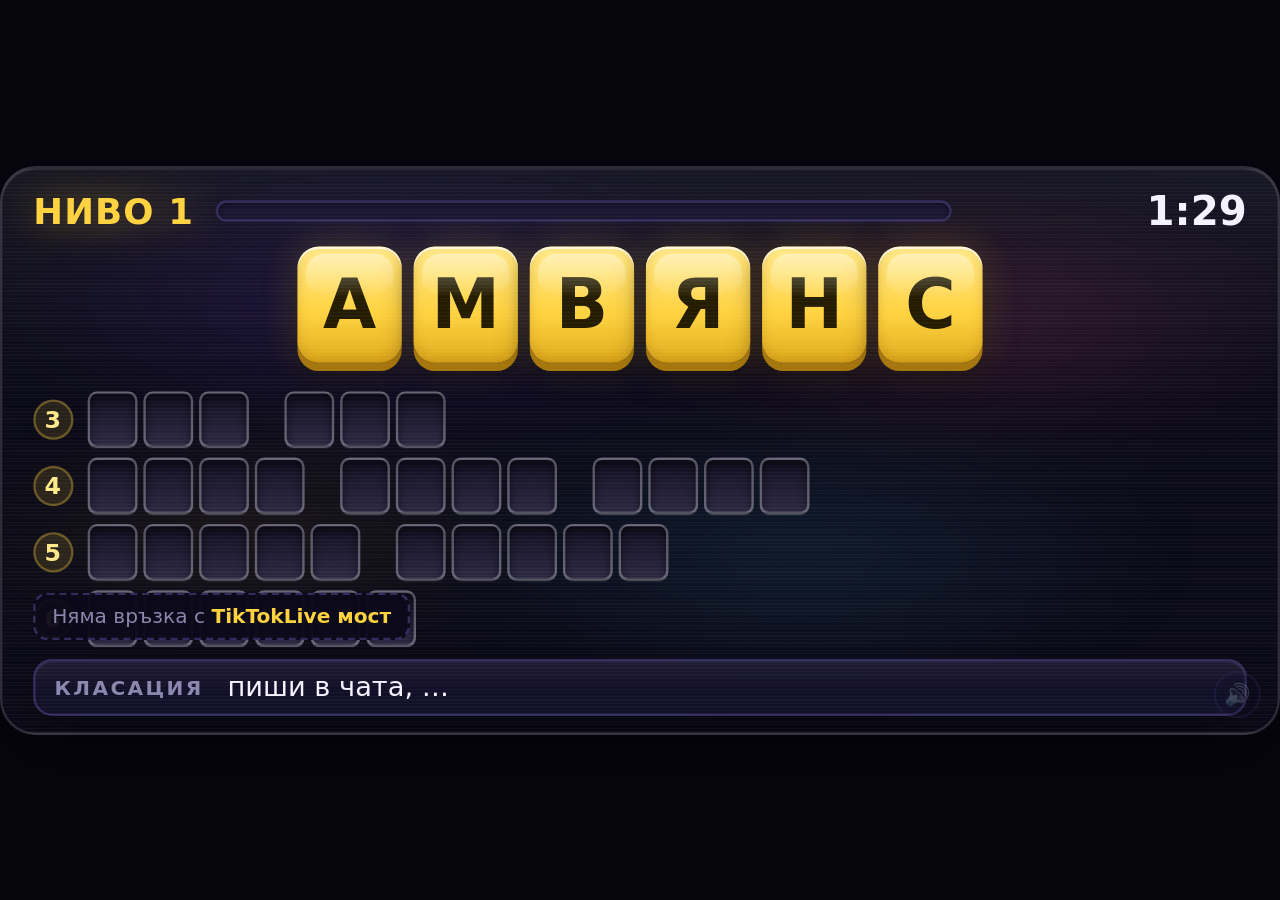
<file: game/index.html>
<!DOCTYPE html>
<html lang="bg">
<head>
<meta charset="utf-8">
<title>Думички</title>
<!-- Празна иконка: иначе браузърът иска favicon.ico и оставя 404 в
     конзолата, а точно там се гледа при проверка на чата. -->
<link rel="icon" href="data:,">
<link rel="stylesheet" href="css/overlay.css">
<link rel="stylesheet" href="css/band.css">
</head>
<body>

<div id="stage">

  <div id="header">
    <div id="level-row">
      <div id="level-name">НИВО 1</div>
      <div id="timer">1:30</div>
    </div>
    <div id="progress-track"><div id="progress-fill"></div></div>
    <div id="progress-label"></div>

    <!-- Вътре в челото, защото в лентата стои на един ред с таймера.
         При цял екран е абсолютно позициониран и мястото му не се мени. -->
    <div id="streak">
      <div id="streak-count">0</div>
      <div id="streak-label">ПОРЕДИЦА</div>
    </div>
  </div>

  <div id="stack"></div>

  <div id="slots"></div>

  <div id="ticker"></div>

  <div id="board">
    <div id="board-title">КЛАСАЦИЯ</div>
    <div id="board-content"></div>
  </div>

  <!-- Паузата между нивата -->
  <section id="intermission">
    <div id="confetti"></div>

    <div id="im-headline">КРАЙ НА</div>
    <div id="im-level">НИВО 1</div>

    <!-- Обвивката е нужна само на лентата: там двете класации стоят една
         до друга. При цял екран тя е прозрачна за оформлението. -->
    <div class="im-panels">
      <div class="im-panel">
        <h2 id="im-level-title">ТОП 5 ЗА НИВОТО</h2>
        <div id="im-level-rows"></div>
      </div>

      <div class="im-panel second">
        <h2>ОБЩО ОТ НАЧАЛОТО</h2>
        <div id="im-total-rows"></div>
      </div>
    </div>

    <div id="im-countdown">следващо ниво след <b id="im-seconds">10</b></div>
  </section>

  <div id="flyers"></div>

  <div id="safe-area">
    <div class="zone bottom">интерфейсът на TikTok</div>
    <div class="zone rail">лента</div>
  </div>

  <div id="fatal"></div>

  <!-- Казва какво става с чата: мним ли е, или няма връзка. Стои в зоната,
       която TikTok закрива - виждаш го, докато нагласяш, зрителите не.
       Изчезва, щом връзката се вдигне. -->
  <div id="status-note"></div>

  <!-- Звук вкл./изкл. Стои под 1440 px, в зоната, която TikTok закрива -
       ти го виждаш и натискаш, зрителите не го виждат. Работи и с M. -->
  <button id="mute-btn" type="button" title="Звук — клавиш M">🔊</button>

</div>

<!-- Данни и ядро -->
<script src="config.js"></script>
<script src="data/dictionary.js"></script>
<script src="js/core/escape.js"></script>
<script src="js/core/normalize.js"></script>
<script src="js/core/shlyokavitsa.js"></script>
<script src="js/core/dictionary.js"></script>
<script src="js/core/stack.js"></script>
<script src="js/core/round.js"></script>

<!-- Чат -->
<script src="js/chat/chat.js"></script>
<script src="js/chat/adapter-tikfinity.js"></script>
<script src="js/chat/adapter-tiktoklive.js"></script>
<script src="js/chat/adapter-mock.js"></script>

<!-- Игра и интерфейс -->
<script src="js/config-check.js"></script>
<script src="js/game/leaderboard.js"></script>
<script src="js/game/game.js"></script>
<script src="js/ui/audio.js"></script>
<script src="js/ui/overlay.js"></script>
<script src="js/ui/intermission.js"></script>

<script>
(function () {
  "use strict";

  var cfg = window.DUMICHKI_CONFIG;

  // Адресът може да пренастрои източника, без да се пипа config.js -
  // удобно е за проба: index.html?source=mock
  var params = new URLSearchParams(location.search);
  ["source", "host"].forEach(function (key) {
    if (params.get(key)) { cfg.chat[key] = params.get(key); }
  });
  if (params.get("port")) { cfg.chat.port = Number(params.get("port")); }

  // Подредбата и размерът също могат да се пробват от адреса, без да се
  // пипа config.js:  index.html?layout=tall   или   ?h=560
  if (params.get("layout")) {
    cfg.layout.mode = params.get("layout");
    if (cfg.layout.mode === "tall") {
      cfg.layout.width = 1080;
      cfg.layout.height = 1920;
    }
  }
  if (params.get("w")) { cfg.layout.width = Number(params.get("w")); }
  if (params.get("h")) { cfg.layout.height = Number(params.get("h")); }
  if (params.get("debug")) { cfg.chat.debug = true; }
  if (params.get("safe")) { cfg.showSafeArea = true; }
  if (params.get("mute")) { cfg.audio.enabled = false; }

  // Конфигурацията се проверява преди всичко останало: по-добре обяснение
  // на екрана, отколкото празен overlay насред стрийм.
  var verdict = Dumichki.checkConfig(cfg, DUMICHKI_DATA, Dumichki.Chat.sources());
  if (Dumichki.reportConfig(verdict)) { return; }

  var dict = new Dumichki.Dictionary(DUMICHKI_DATA);
  var game = new Dumichki.Game(dict, cfg);

  var sounds = new Dumichki.Sounds(cfg).load([
    "word", "hint", "shuffle", "level-up", "round-end", "round-clear", "countdown"
  ]);

  var overlay = new Dumichki.Overlay(game, cfg, sounds).bind();
  var compact = overlay.mode === "band";
  new Dumichki.Intermission(game, cfg, sounds).bind();

  var chat = Dumichki.Chat.create({
    source: cfg.chat.source,
    host: cfg.chat.host,
    port: cfg.chat.port,
    debug: cfg.chat.debug,
    // Мнимият чат пита играта какво още се търси.
    mockWords: function () { return game.remaining(); }
  });

  chat.on("message", function (event) {
    game.handleChat(event);
  });

  // Бележката долу казва защо нищо не се случва - иначе играта изглежда
  // жива, но мъртва, и се чудиш дали е счупена.
  var note = document.getElementById("status-note");
  function showNote(html) {
    note.innerHTML = html;
    note.classList.add("on");
  }

  var isMock = cfg.chat.source === "mock";
  if (isMock) {
    showNote(compact
      ? 'ПРОБА — зрителите са измислени'
      : 'МНИМ ЧАТ — зрителите са измислени.<br>' +
        'За истински чат пусни <b>2-ПУСНИ-МОСТА.bat</b>, после <b>3-ПУСНИ-ИГРАТА.bat</b>');
    console.log("[игра] мним чат — зрителите са измислени.");
  }

  chat.on("status", function (event) {
    console.log("[чат] " + event.state + " — " + event.source +
      (event.detail ? " (" + event.detail + ")" : ""));
    if (isMock) { return; }

    if (event.state === "connected") {
      note.classList.remove("on");
    } else if (event.state !== "connecting") {
      var name = chat.adapter.label || cfg.chat.source;
      showNote(compact
        ? "Няма връзка с <b>" + name + "</b>"
        : "Няма връзка с <b>" + name + "</b>.<br>" +
          (cfg.chat.source === "tikfinity"
            ? "Отворена ли е програмата TikFinity и свързана ли е с акаунта ти?"
            : "Върви ли мостът bridge/tiktok_bridge.py?"));
    }
  });

  /*
   * Звукът: бутонче долу вдясно плюс клавиш M. Изборът се помни между
   * презарежданията - иначе всяко обновяване на browser source-а го
   * връща обратно.
   */
  var muteBtn = document.getElementById("mute-btn");
  var STORE_KEY = "dumichki.audio";

  function applyAudio(on, remember) {
    sounds.setEnabled(on);
    muteBtn.textContent = on ? "🔊" : "🔇";
    muteBtn.classList.toggle("off", !on);
    muteBtn.title = (on ? "Звукът е включен" : "Звукът е изключен") + " — клавиш M";
    if (remember) {
      try { localStorage.setItem(STORE_KEY, on ? "1" : "0"); } catch (err) { /* тихо */ }
    }
  }

  // ?mute=1 в адреса е изрична заповед и бие запомненото.
  var stored = null;
  if (!params.get("mute")) {
    try { stored = localStorage.getItem(STORE_KEY); } catch (err) { /* тихо */ }
  }
  applyAudio(stored === null ? cfg.audio.enabled : stored === "1", false);

  muteBtn.addEventListener("click", function () {
    applyAudio(!sounds.enabled, true);
  });

  document.addEventListener("keydown", function (event) {
    // Латинско m и кирилско м - и двете, за да не зависи от подредбата.
    if ("mMмМ".indexOf(event.key) !== -1) {
      applyAudio(!sounds.enabled, true);
    }
  });

  game.start();
  chat.connect();

  // За ръчна проверка от конзолата: chat.say("иван", "яко")
  window.game = game;
  window.chat = chat;
  window.dumichkiSounds = sounds;
})();
</script>
</body>
</html>
</file>
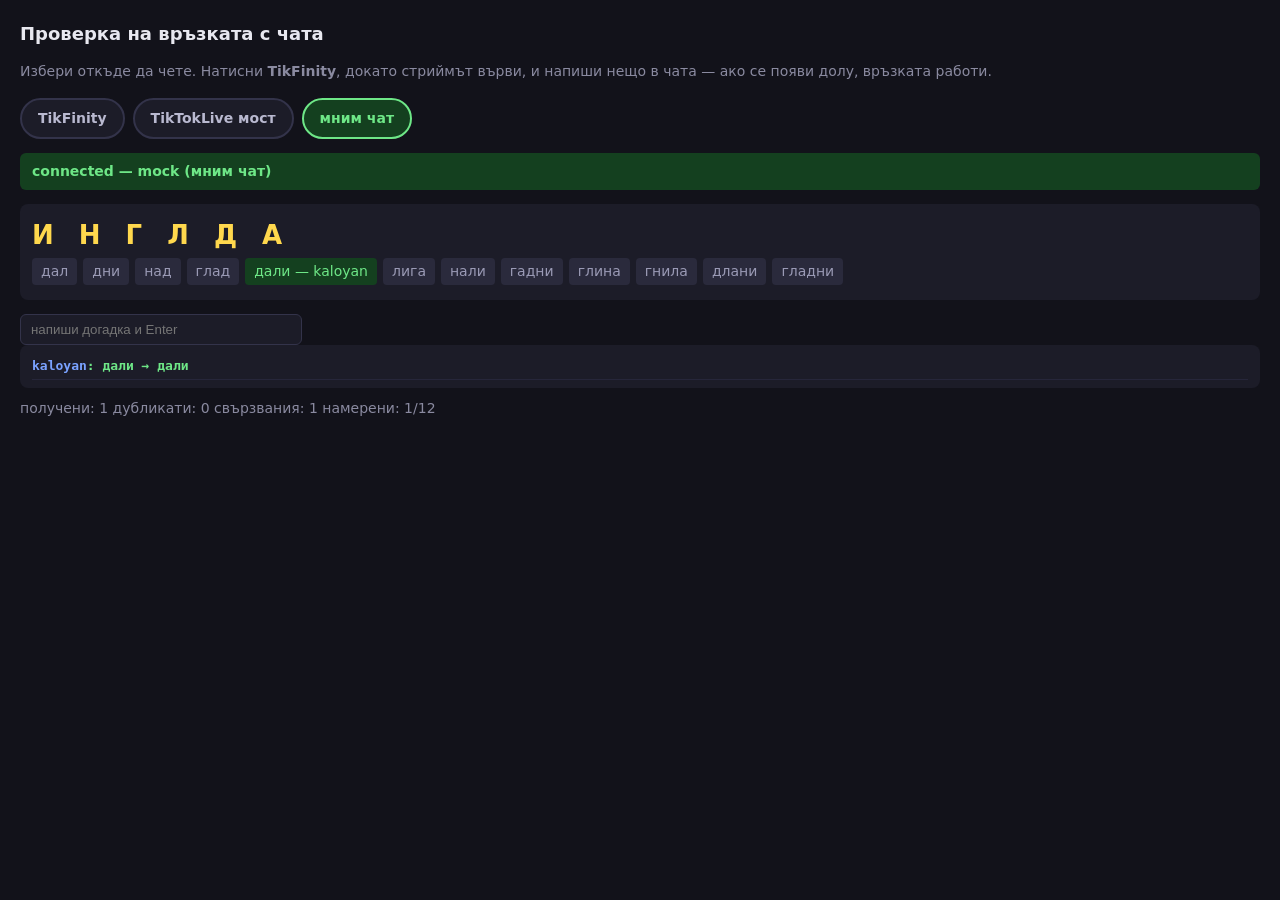
<file: game/chat-test.html>
<!DOCTYPE html>
<html lang="bg">
<head>
<meta charset="utf-8">
<title>Думички - проверка на връзката с чата</title>
<style>
  body {
    margin: 0; padding: 20px;
    background: #12121a; color: #e8e8f0;
    font: 14px/1.5 "Segoe UI", system-ui, sans-serif;
  }
  h1 { font-size: 18px; margin: 0 0 4px; }
  .hint { color: #8a8aa0; margin-bottom: 16px; }
  .hint code { color: #b9b9d0; }
  #status { padding: 8px 12px; border-radius: 6px; margin-bottom: 14px; font-weight: 600; }
  .connecting { background: #4a3f10; color: #ffd84d; }
  .connected  { background: #14401f; color: #6ee787; }
  .disconnected, .error, .reconnecting { background: #45161a; color: #ff8a8a; }
  #round { background: #1c1c28; border-radius: 8px; padding: 12px; margin-bottom: 14px; }
  .letters { font-size: 26px; letter-spacing: 8px; font-weight: 700; color: #ffd84d; }
  .target { display: inline-block; margin: 3px 6px 3px 0; padding: 3px 9px;
            background: #2a2a3c; border-radius: 4px; color: #9a9ab5; }
  .target.found { background: #14401f; color: #6ee787; }
  #log { background: #1c1c28; border-radius: 8px; padding: 8px 12px;
         max-height: 44vh; overflow-y: auto; font-family: ui-monospace, monospace; font-size: 13px; }
  .row { padding: 3px 0; border-bottom: 1px solid #26263a; }
  .row .who { color: #7aa2ff; }
  .row.hit { color: #6ee787; font-weight: 600; }
  .row.dup { color: #6a6a80; }
  #stats { color: #8a8aa0; margin-top: 10px; }
  input { background: #1c1c28; border: 1px solid #33334a; color: #e8e8f0;
          padding: 7px 10px; border-radius: 6px; width: 260px; }
  #picker { display: flex; gap: 8px; margin-bottom: 14px; flex-wrap: wrap; }
  #picker a {
    padding: 8px 16px; border-radius: 999px; text-decoration: none;
    background: #1c1c28; border: 2px solid #33334a; color: #b9b9d0;
    font-weight: 600; font-size: 14px;
  }
  #picker a:hover { border-color: #7aa2ff; color: #e8e8f0; }
  #picker a.active { background: #14401f; border-color: #6ee787; color: #6ee787; }
</style>
</head>
<body>

<h1>Проверка на връзката с чата</h1>
<p class="hint">
  Избери откъде да чете. Натисни <b>TikFinity</b>, докато стриймът върви, и
  напиши нещо в чата — ако се появи долу, връзката работи.
</p>
<p id="picker"></p>

<div id="status" class="connecting">изчаква</div>

<div id="round">
  <div class="letters" id="letters"></div>
  <div id="targets"></div>
</div>

<div>
  <input id="manual" placeholder="напиши догадка и Enter">
</div>

<div id="log"></div>
<div id="stats"></div>

<script src="data/dictionary.js"></script>
<script src="js/core/escape.js"></script>
<script src="js/core/normalize.js"></script>
<script src="js/core/shlyokavitsa.js"></script>
<script src="js/core/dictionary.js"></script>
<script src="js/core/stack.js"></script>
<script src="js/core/round.js"></script>
<script src="js/chat/chat.js"></script>
<script src="js/chat/adapter-tikfinity.js"></script>
<script src="js/chat/adapter-tiktoklive.js"></script>
<script src="js/chat/adapter-mock.js"></script>

<script>
(function () {
  "use strict";

  // Имената и текстовете идват от чата - непознат човек в интернет. Всичко,
  // което влиза в HTML, минава оттук.
  var esc = Dumichki.escapeHtml;

  var params = new URLSearchParams(location.search);
  var source = params.get("source") || "mock";
  var debug = params.get("debug") === "1";

  // Бутони вместо писане на адреси на ръка.
  document.getElementById("picker").innerHTML = [
    ["tikfinity", "TikFinity"],
    ["tiktoklive", "TikTokLive мост"],
    ["mock", "мним чат"]
  ].map(function (option) {
    return '<a href="?source=' + option[0] + '&debug=1"' +
      (source === option[0] ? ' class="active"' : "") + ">" + option[1] + "</a>";
  }).join("");

  var dict = new Dumichki.Dictionary(DUMICHKI_DATA);
  var round = Dumichki.Round.createRound(dict, {});

  document.getElementById("letters").textContent = round.letters.join(" ").toUpperCase();

  function drawTargets() {
    document.getElementById("targets").innerHTML = round.targets.map(function (word) {
      var found = round.found.has(word);
      return '<span class="target' + (found ? " found" : "") + '">' +
        (found ? esc(word) + " — " + esc(round.found.get(word)) : esc(word)) +
        "</span>";
    }).join("");
  }
  drawTargets();

  var logEl = document.getElementById("log");
  var shown = 0;

  function log(text, cls) {
    var row = document.createElement("div");
    row.className = "row " + (cls || "");
    row.innerHTML = text;
    logEl.insertBefore(row, logEl.firstChild);
    if (++shown > 120) { logEl.removeChild(logEl.lastChild); }
  }

  var config = {
    source: source,
    debug: debug,
    // Мнимият чат пита какво още се търси, за да има какво да познава.
    mockWords: function () { return Dumichki.Round.remaining(round); }
  };
  // Портът и хостът се сменят от URL-а - за тестове срещу друг сървър.
  if (params.get("port")) { config.port = Number(params.get("port")); }
  if (params.get("host")) { config.host = params.get("host"); }

  var chat = Dumichki.Chat.create(config);

  chat.on("status", function (event) {
    var el = document.getElementById("status");
    el.className = event.state;
    el.textContent = event.state + " — " + event.source +
      (event.detail ? " (" + event.detail + ")" : "");
  });

  chat.on("message", function (event) {
    // Стъпка 3 иска коментарите в конзолата - ето ги.
    console.log("[коментар] " + event.user + ": " + event.message);

    var hit = Dumichki.Round.matchGuess(round, event.message);
    if (hit) {
      Dumichki.Round.reveal(round, hit.word, event.user);
      drawTargets();
      log('<span class="who">' + esc(event.user) + "</span>: " +
        esc(event.message) + "  →  <b>" + esc(hit.word) + "</b>", "hit");
      if (Dumichki.Round.isComplete(round)) {
        log("<b>рундът е завършен</b>", "hit");
      }
    } else {
      log('<span class="who">' + esc(event.user) + "</span>: " +
        esc(event.message));
    }

    var s = chat.stats;
    document.getElementById("stats").textContent =
      "получени: " + s.received + "   дубликати: " + s.duplicates +
      "   свързвания: " + s.connects +
      "   намерени: " + round.found.size + "/" + round.targets.length;
  });

  document.getElementById("manual").addEventListener("keydown", function (e) {
    if (e.key === "Enter" && this.value.trim()) {
      chat.say("ти", this.value.trim());
      this.value = "";
    }
  });

  chat.connect();

  // За ръчна проверка от конзолата на browser source-а.
  window.chat = chat;
  window.round = round;
})();
</script>
</body>
</html>
</file>
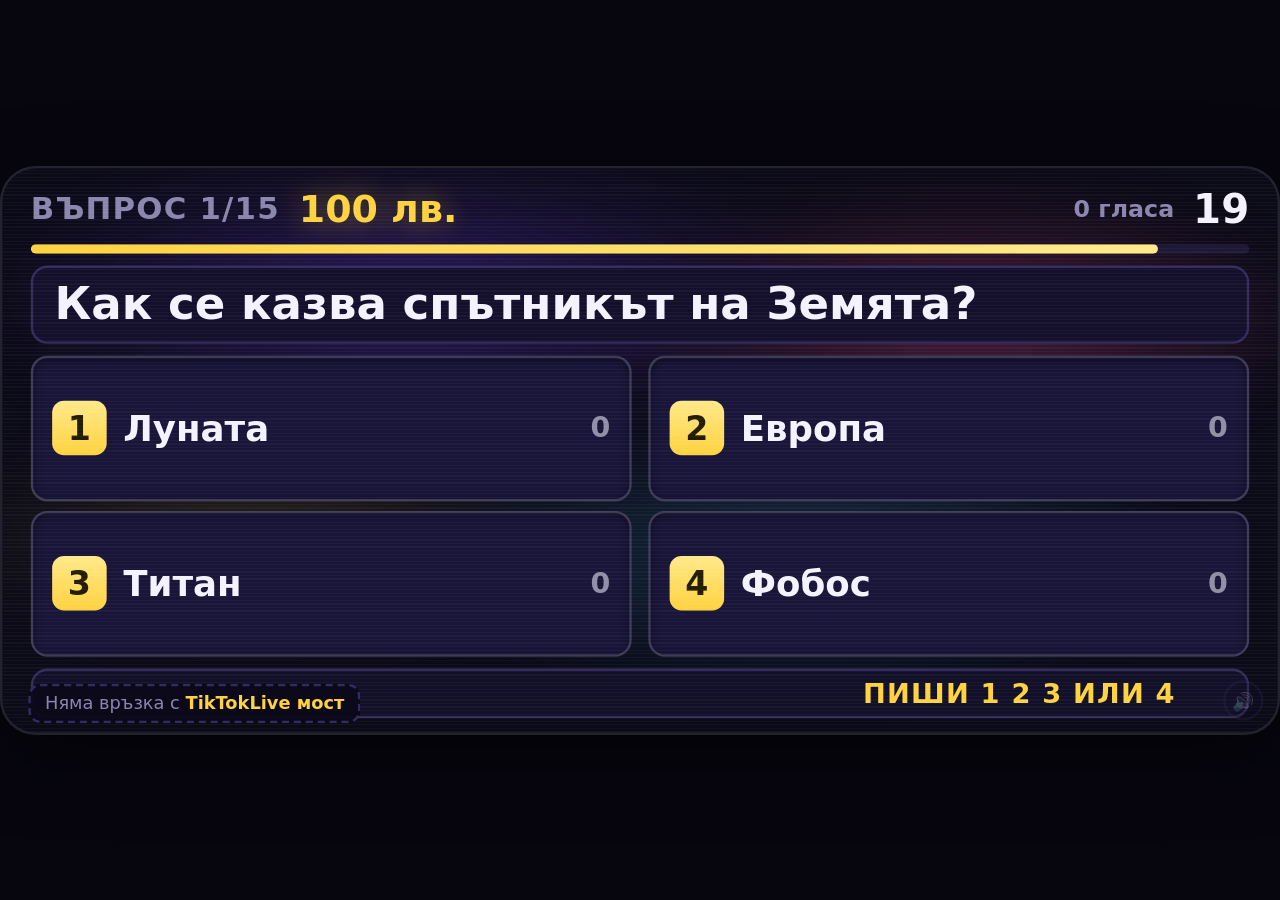
<file: game/quiz.html>
<!DOCTYPE html>
<html lang="bg">
<head>
<meta charset="utf-8">
<title>Стани богат</title>
<link rel="icon" href="data:,">
<link rel="stylesheet" href="css/overlay.css">
<link rel="stylesheet" href="css/quiz.css">
</head>
<body>

<div id="stage">

  <div id="q-header">
    <div id="q-step">ВЪПРОС 1/15</div>
    <div id="q-prize">100 лв.</div>
    <div id="q-votes">0 гласа</div>
    <div id="q-timer">20</div>
  </div>

  <div id="q-bar"><div id="q-bar-fill"></div></div>

  <div id="q-text">Зарежда...</div>

  <div id="q-answers"></div>

  <div id="q-foot">
    <div id="q-hint">ПИШИ 1 2 3 ИЛИ 4</div>
    <div id="q-board"></div>
    <div id="q-fifty"></div>
  </div>

  <!-- Краят на играта -->
  <section id="q-end">
    <div id="q-end-title">КРАЙ</div>
    <div id="q-end-prize">0 лв.</div>
    <div id="q-end-board"></div>
    <div id="q-end-next">нова игра след <b id="q-end-seconds">10</b></div>
  </section>

  <div id="fatal"></div>
  <div id="status-note"></div>
  <button id="mute-btn" type="button" title="Звук — клавиш M">🔊</button>

</div>

<script src="config.js"></script>
<script src="data/questions.js"></script>
<script src="js/core/escape.js"></script>

<script src="js/chat/chat.js"></script>
<script src="js/chat/adapter-tikfinity.js"></script>
<script src="js/chat/adapter-tiktoklive.js"></script>
<script src="js/chat/adapter-mock.js"></script>

<script src="js/game/leaderboard.js"></script>
<script src="js/game/quiz.js"></script>
<script src="js/ui/audio.js"></script>
<script src="js/ui/quiz-overlay.js"></script>

<script>
(function () {
  "use strict";

  var cfg = window.DUMICHKI_CONFIG;
  var params = new URLSearchParams(location.search);

  ["source", "host"].forEach(function (key) {
    if (params.get(key)) { cfg.chat[key] = params.get(key); }
  });
  if (params.get("port")) { cfg.chat.port = Number(params.get("port")); }
  if (params.get("debug")) { cfg.chat.debug = true; }
  if (params.get("mute")) { cfg.audio.enabled = false; }
  if (params.get("w")) { cfg.layout.width = Number(params.get("w")); }
  if (params.get("h")) { cfg.layout.height = Number(params.get("h")); }

  if (!cfg.quiz) {
    document.getElementById("fatal").innerHTML =
      "<h1>Липсва раздел quiz в config.js</h1>" +
      "<p>Обнови папката — този раздел дойде с викторината.</p>";
    document.getElementById("fatal").classList.add("on");
    return;
  }

  var quiz = new Dumichki.Quiz(window.DUMICHKI_QUESTIONS, cfg);

  var sounds = new Dumichki.Sounds(cfg).load([
    "word", "hint", "shuffle", "level-up", "round-end", "round-clear", "countdown"
  ]);

  new Dumichki.QuizOverlay(quiz, cfg, sounds).bind();

  var chat = Dumichki.Chat.create({
    source: cfg.chat.source,
    host: cfg.chat.host,
    port: cfg.chat.port,
    debug: cfg.chat.debug,
    // Мнимите зрители гласуват произволно измежду четирите.
    mockWords: function () { return ["1", "2", "3", "4"]; }
  });

  chat.on("message", function (event) { quiz.handleChat(event); });

  var note = document.getElementById("status-note");
  var isMock = cfg.chat.source === "mock";
  if (isMock) {
    note.innerHTML = "ПРОБА — зрителите са измислени";
    note.classList.add("on");
  }

  chat.on("status", function (event) {
    if (isMock) { return; }
    if (event.state === "connected") {
      note.classList.remove("on");
    } else if (event.state !== "connecting") {
      note.innerHTML = "Няма връзка с <b>" +
        (chat.adapter.label || cfg.chat.source) + "</b>";
      note.classList.add("on");
    }
  });

  // Звукът - същото както в Думички.
  var muteBtn = document.getElementById("mute-btn");
  var STORE_KEY = "dumichki.audio";

  function applyAudio(on, remember) {
    sounds.setEnabled(on);
    muteBtn.textContent = on ? "🔊" : "🔇";
    muteBtn.classList.toggle("off", !on);
    if (remember) {
      try { localStorage.setItem(STORE_KEY, on ? "1" : "0"); } catch (err) { /* тихо */ }
    }
  }

  var stored = null;
  if (!params.get("mute")) {
    try { stored = localStorage.getItem(STORE_KEY); } catch (err) { /* тихо */ }
  }
  applyAudio(stored === null ? cfg.audio.enabled : stored === "1", false);

  muteBtn.addEventListener("click", function () { applyAudio(!sounds.enabled, true); });
  document.addEventListener("keydown", function (event) {
    if ("mMмМ".indexOf(event.key) !== -1) { applyAudio(!sounds.enabled, true); }
  });

  quiz.start();
  chat.connect();

  window.quiz = quiz;
  window.chat = chat;
  window.dumichkiSounds = sounds;
})();
</script>
</body>
</html>
</file>
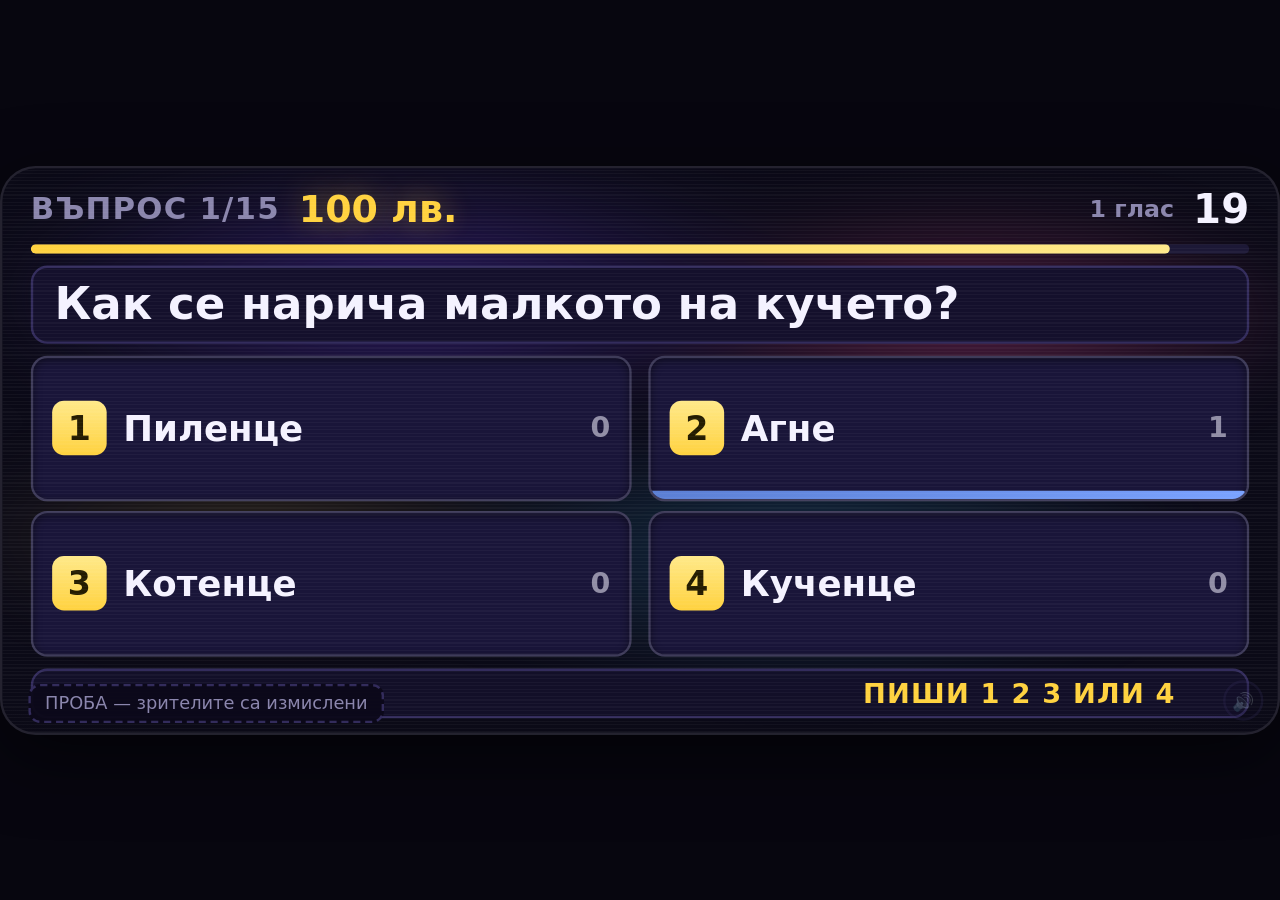
<file: game/проба-викторина.html>
<!DOCTYPE html>
<html lang="bg">
<head><meta charset="utf-8"><title>Стани богат — проба</title></head>
<body style="margin:0;background:#0d0b1a">
<!-- Викторината с измислени гласоподаватели, без стрийм и без мост. -->
<script>location.replace("quiz.html?source=mock");</script>
</body>
</html>
</file>
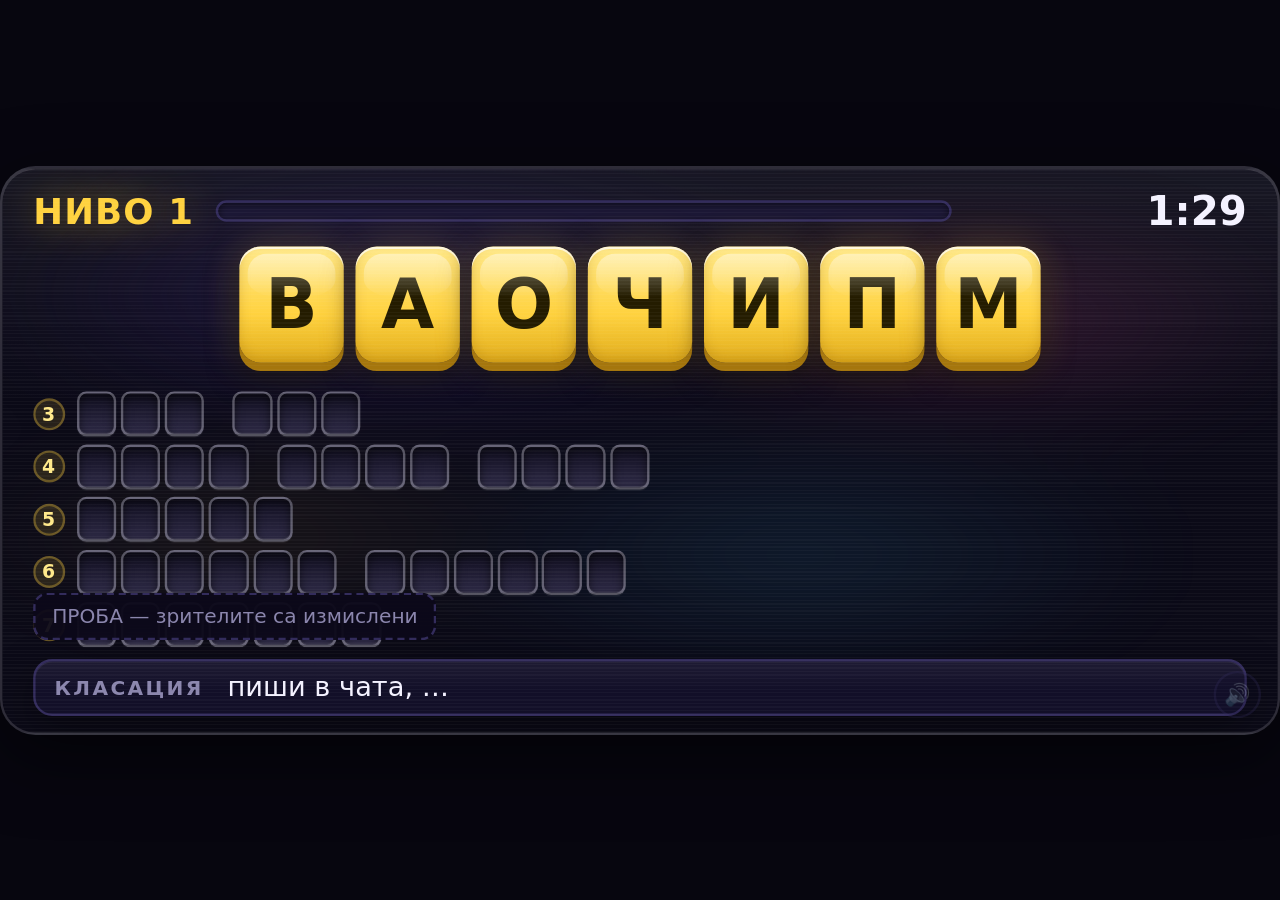
<file: game/проба.html>
<!DOCTYPE html>
<html lang="bg">
<head>
<meta charset="utf-8">
<title>Думички — проба без стрийм</title>
</head>
<body style="margin:0;background:#0d0b1a">
<!-- Пуска играта с мним чат, без да се пипа config.js. Съществува, защото
     .bat файл не може да подаде адрес с въпросителна, без да се обърка. -->
<script>location.replace("index.html?source=mock");</script>
</body>
</html>
</file>
<file: game/css/overlay.css>
/* Думички - вертикален overlay 1080x1920.
 *
 * Зоните са премерени спрямо това, което TikTok закрива:
 *   долните ~480 px  - коментари и бутони
 *   дясната лента    - профил, сърца, споделяне (горе-долу от 40% до 85%)
 * Затова нищо важно не слиза под 1440 px и нищо не се лепи за десния ръб
 * в средната височина.
 *
 *   40 - 210     ниво, прогрес, таймер
 *   250 - 470    стойката
 *   500 - 1160   слотовете с думите   <- най-важната зона
 *   1180 - 1260  лента с последните познати
 *   1280 - 1440  класация
 *   под 1440     нищо
 */

* { margin: 0; padding: 0; box-sizing: border-box; }

html, body {
  width: 100%; height: 100%;
  overflow: hidden;
  /* Не черно: когато прозорецът не е 9:16, остатъкът трябва да изглежда
     като част от оформлението, а не като изгаснал екран. В OBS при
     1080x1920 остатък няма изобщо. */
  background: #07060f;
}

#stage {
  position: absolute;
  top: 0; left: 0;
  width: 1080px; height: 1920px;
  transform-origin: top left;
  font-family: var(--font);
  color: var(--text);
  background: var(--bg);
  overflow: hidden;
}

/*
 * Фонът е на три слоя: цветни петна, които бавно се движат, тъмнина по
 * краищата и фино зърно. Поотделно всяко е дреболия; заедно правят
 * разликата между "тъмен правоъгълник" и "нещо, което е приятно да гледаш
 * половин час".
 */
#stage::before {
  content: "";
  position: absolute;
  inset: -25%;
  pointer-events: none;
  /* ЗАД съдържанието. Без това позиционираният псевдоелемент се рисува
     НАД всяко дете, което не е позиционирано - а въпросът във викторината
     е точно такъв. Розовото петно минаваше през буквите му и средата на
     изречението избледняваше. Плочките оцеляваха само защото имат
     position: relative. */
  z-index: -1;
  background:
    radial-gradient(closest-side, var(--bg-glow), transparent 72%)
      18% 16% / 62% 46% no-repeat,
    radial-gradient(closest-side, rgba(236, 72, 153, 0.30), transparent 72%)
      86% 24% / 52% 40% no-repeat,
    radial-gradient(closest-side, rgba(56, 189, 248, 0.20), transparent 72%)
      70% 72% / 58% 44% no-repeat,
    radial-gradient(closest-side, rgba(255, 210, 63, 0.13), transparent 72%)
      12% 66% / 46% 36% no-repeat;
  filter: blur(26px);
  animation: aurora 32s ease-in-out infinite alternate;
}

/*
 * Тъмнина по краищата и фино зърно. Този слой е НАД съдържанието, затова
 * тъмнината започва чак след 58% от радиуса - иначе би сивнала челото и
 * слотовете, а те трябва да се четат от телефон.
 */
#stage::after {
  content: "";
  position: absolute; inset: 0;
  pointer-events: none;
  background:
    radial-gradient(145% 95% at 50% 44%, transparent 62%, rgba(4, 3, 12, 0.45) 100%),
    repeating-linear-gradient(0deg, rgba(255, 255, 255, 0.035) 0 1px, transparent 1px 3px);
}

@keyframes aurora {
  0%   { transform: translate(0, 0) scale(1); }
  50%  { transform: translate(2.5%, -2%) scale(1.07); }
  100% { transform: translate(-2%, 2.5%) scale(1.03); }
}

/* --- Горе: ниво, прогрес, таймер ---------------------------------------- */

#header {
  position: absolute;
  top: 40px; left: 60px; right: 60px;
  height: 170px;
}

#level-row {
  display: flex;
  align-items: baseline;
  justify-content: space-between;
}

#level-name {
  font-size: 58px;
  font-weight: 800;
  letter-spacing: 2px;
  color: var(--accent);
  text-shadow: 0 0 34px rgba(255, 210, 63, 0.45);
}

#timer {
  font-size: 52px;
  font-weight: 800;
  font-variant-numeric: tabular-nums;
  color: var(--text);
}
#timer.low {
  color: var(--hot);
  animation: pulse-soft 0.85s ease-in-out infinite;
}

#progress-track {
  position: relative;
  margin-top: 18px;
  height: 26px;
  border-radius: 13px;
  background: var(--slot);
  border: 2px solid var(--slot-edge);
  box-shadow: inset 0 2px 6px rgba(0, 0, 0, 0.5);
  overflow: hidden;
}

#progress-fill {
  height: 100%;
  width: 0;
  border-radius: 13px;
  background: linear-gradient(90deg, var(--accent) 0%, var(--accent-soft) 100%);
  box-shadow: 0 0 26px rgba(255, 210, 63, 0.55);
  transition: width 0.45s cubic-bezier(0.22, 1, 0.36, 1);
}

#progress-label {
  margin-top: 10px;
  font-size: 26px;
  font-weight: 600;
  color: var(--dim);
}

/* --- Стойката ------------------------------------------------------------ */

#stack {
  position: absolute;
  top: 250px; left: 0; right: 0;
  height: 220px;
  display: flex;
  justify-content: center;
  align-items: center;
  gap: 16px;
}

.tile {
  width: 124px; height: 138px;
  display: flex;
  align-items: center;
  justify-content: center;
  font-size: 82px;
  font-weight: 800;
  color: #241c00;
  background: linear-gradient(180deg, var(--accent-soft) 0%, var(--accent) 58%, #e0ac1c 100%);
  position: relative;
  border-radius: 24px;
  box-shadow:
    0 10px 0 #a5760d,
    0 18px 40px rgba(0, 0, 0, 0.55),
    0 0 46px rgba(255, 210, 63, 0.22),
    inset 0 3px 0 rgba(255, 255, 255, 0.72),
    inset 0 -6px 12px rgba(150, 100, 0, 0.28);
  /* Разбъркването мести плочките между тези позиции. */
  transition: transform 0.5s cubic-bezier(0.34, 1.4, 0.5, 1);
}

/* Стъклен отблясък по горната половина - плочката спира да е плосък цвят. */
.tile::after {
  content: "";
  position: absolute;
  left: 8%; right: 8%; top: 6%;
  height: 38%;
  border-radius: 16px 16px 40% 40%;
  background: linear-gradient(180deg, rgba(255, 255, 255, 0.42), transparent);
  pointer-events: none;
}

.tile.dimmed {
  opacity: 0.35;
  transform: scale(0.94);
}

/* --- Слотовете с думите -------------------------------------------------- */

/* Дясната колона е оставена празна за брояча на поредицата. */
#slots {
  position: absolute;
  top: 500px; left: 50px; right: 210px;
  height: 640px;
  display: flex;
  flex-direction: column;
  /* Групите са от три до пет според рунда - центрирането държи блока в
     средата на екрана, вместо да оставя дупка отдолу. */
  justify-content: center;
  gap: 20px;
}

.group {
  display: flex;
  align-items: center;
  gap: 18px;
}

.group-label {
  flex: 0 0 104px;
  text-align: right;
  white-space: nowrap;
  font-size: 24px;
  font-weight: 700;
  color: var(--dim);
  letter-spacing: 1px;
}

/* Разстоянието между две думи е много по-голямо от това между буквите -
   иначе "АКО ЕТО КОЕ" се чете като една дума. */
.group-words {
  display: flex;
  flex-wrap: wrap;
  gap: 14px 44px;
}

.word {
  position: relative;
  display: flex;
  gap: 7px;
}

.box {
  width: 52px; height: 62px;
  display: flex;
  align-items: center;
  justify-content: center;
  font-size: 34px;
  font-weight: 800;
  color: transparent;
  /* Празната кутийка трябва да се вижда от телефон - зрителят брои по нея
     колко букви търси. Затова светъл кант върху тъмна вътрешност, а не
     тъмно върху тъмно. Кантът беше 0.17 и на телефон кутийките се сливаха
     една с друга в сива ивица. */
  background: linear-gradient(180deg, rgba(0, 0, 0, 0.42), rgba(255, 255, 255, 0.08)), var(--slot);
  border: 2px solid rgba(255, 255, 255, 0.28);
  border-radius: 11px;
  box-shadow:
    inset 0 3px 8px rgba(0, 0, 0, 0.55),
    inset 0 -1px 0 rgba(255, 255, 255, 0.10),
    0 1px 0 rgba(255, 255, 255, 0.06);
}

/* Буква, дадена като намек - видима, но не празнува. */
.box.hinted {
  color: var(--dim);
  border-color: var(--dim);
  border-style: dashed;
}

.box.filled {
  color: #04220e;
  background: linear-gradient(180deg, #a6f7c2 0%, var(--success) 62%, #2fae63 100%);
  border-color: #2f9c58;
  box-shadow:
    0 0 26px rgba(74, 222, 128, 0.45),
    inset 0 2px 0 rgba(255, 255, 255, 0.55);
}

.box.pop {
  animation: box-pop 0.42s cubic-bezier(0.3, 1.6, 0.45, 1);
}

/* Думите, които никой не позна - показват се в края на рунда.
   Приглушени, но четими: смисълът им е зрителят да види какво е изпуснал,
   а по-тъмното сиво отпреди се губеше още на телефона. */
.box.missed {
  color: #b3accf;
  background: #1c1838;
  border-color: #3a3268;
  box-shadow: inset 0 2px 6px rgba(0, 0, 0, 0.4);
}

/* Името на позналия. Редовете с думи са близо един до друг, затова
   надписът пада върху думата от горния ред - фонът и z-index-ът го правят
   четим, вместо да се слива с кутийките отдолу. */
.word-owner {
  position: absolute;
  left: 50%;
  top: -36px;
  z-index: 5;
  transform: translateX(-50%);
  white-space: nowrap;
  padding: 3px 12px;
  border-radius: 999px;
  font-size: 24px;
  font-weight: 700;
  color: var(--success);
  background: rgba(9, 7, 20, 0.94);
  border: 2px solid rgba(74, 222, 128, 0.5);
  animation: owner-life 3s ease-out forwards;
  pointer-events: none;
}

/* --- Броячът на поредицата ----------------------------------------------- */

/* Вдясно от слотовете, но над лентата на TikTok, която тръгва към 40%
   височина. Не се качва при стойката - там плочките стигат до ръба. */
/* Координатите са спрямо #header, който е абсолютен: 40+468=508 отгоре и
   60-36=24 отдясно спрямо сцената. */
#streak {
  position: absolute;
  top: 468px; right: -36px;
  width: 162px;
  text-align: center;
  opacity: 0;
  transform: scale(0.7);
  transition: opacity 0.3s ease, transform 0.3s cubic-bezier(0.34, 1.5, 0.5, 1);
}
#streak.on { opacity: 1; transform: scale(1); }

#streak-count {
  font-size: 76px;
  font-weight: 800;
  line-height: 1;
  color: var(--hot);
  text-shadow: 0 0 30px rgba(255, 77, 109, 0.6);
}
#streak-label {
  font-size: 22px;
  font-weight: 700;
  letter-spacing: 3px;
  color: var(--dim);
}
#streak.bump #streak-count { animation: streak-bump 0.45s cubic-bezier(0.3, 1.7, 0.4, 1); }

/* --- Лентата с последните познати ---------------------------------------- */

#ticker {
  position: absolute;
  top: 1168px; left: 60px; right: 60px;
  height: 72px;
  display: flex;
  align-items: center;
  gap: 12px;
  overflow: hidden;
}

.ticker-item {
  display: flex;
  align-items: baseline;
  gap: 9px;
  padding: 9px 18px;
  background: var(--panel);
  border: 2px solid var(--slot-edge);
  border-radius: 999px;
  box-shadow: 0 6px 18px rgba(0, 0, 0, 0.35);
  backdrop-filter: blur(6px);
  font-size: 25px;
  white-space: nowrap;
  animation: ticker-in 0.4s cubic-bezier(0.3, 1.4, 0.5, 1);
}
.ticker-item b { color: var(--success); font-weight: 800; }
.ticker-item span { color: var(--dim); }

/* --- Класацията по време на игра ----------------------------------------- */

#board {
  position: absolute;
  top: 1280px; left: 60px; right: 60px;
  height: 160px;
  padding: 16px 26px;
  background:
    linear-gradient(180deg, rgba(255, 255, 255, 0.05), transparent 55%),
    var(--panel);
  border: 2px solid var(--slot-edge);
  border-radius: 26px;
  box-shadow:
    0 12px 34px rgba(0, 0, 0, 0.4),
    inset 0 1px 0 rgba(255, 255, 255, 0.08);
  backdrop-filter: blur(6px);
}

#board-title {
  font-size: 22px;
  font-weight: 700;
  letter-spacing: 4px;
  color: var(--dim);
  margin-bottom: 8px;
}

.board-row {
  display: flex;
  align-items: center;
  gap: 14px;
  font-size: 30px;
  line-height: 1.42;
}
.board-row .who { flex: 1; overflow: hidden; text-overflow: ellipsis; white-space: nowrap; }
.board-row .pts { font-weight: 800; font-variant-numeric: tabular-nums; }

/* Мястото като значка, а не като "1." с цвят. Три места, три метала -
   зрителят разбира кой води, без да чете. Работи и в двете игри и в
   паузата между нивата, затова стои тук, а не в band.css. */
.board-row .pos,
#q-board .row .pos,
#q-end-board .row .pos,
.im-row .pos {
  display: inline-flex;
  align-items: center;
  justify-content: center;
  flex: 0 0 auto;
  width: 1.28em; height: 1.28em;
  border-radius: 0.34em;
  font-size: 0.76em;
  font-weight: 800;
  color: #241c00;
  background: linear-gradient(180deg, #cfd6e6, #97a1ba);
  box-shadow: inset 0 1px 0 rgba(255, 255, 255, 0.6);
}
.board-row .pos[data-rank="1"],
#q-board .row .pos[data-rank="1"],
#q-end-board .row .pos[data-rank="1"],
.im-row .pos[data-rank="1"] {
  background: linear-gradient(180deg, var(--accent-soft), var(--accent));
  box-shadow: inset 0 1px 0 rgba(255, 255, 255, 0.7), 0 0 14px rgba(255, 210, 63, 0.5);
}
.board-row .pos[data-rank="3"],
#q-board .row .pos[data-rank="3"],
#q-end-board .row .pos[data-rank="3"],
.im-row .pos[data-rank="3"] {
  background: linear-gradient(180deg, #eec08c, #c2854a);
}
/* От четвърто място нататък значката само пречи - остава число. */
.board-row .pos:not([data-rank="1"]):not([data-rank="2"]):not([data-rank="3"]),
#q-board .row .pos:not([data-rank="1"]):not([data-rank="2"]):not([data-rank="3"]),
#q-end-board .row .pos:not([data-rank="1"]):not([data-rank="2"]):not([data-rank="3"]),
.im-row .pos:not([data-rank="1"]):not([data-rank="2"]):not([data-rank="3"]) {
  background: none;
  box-shadow: none;
  color: var(--dim);
}

/* --- Паузата между нивата ------------------------------------------------ */

#intermission {
  position: absolute;
  inset: 0;
  z-index: 40;
  display: none;
  flex-direction: column;
  align-items: center;
  padding: 150px 70px 0;
  background:
    radial-gradient(760px 620px at 50% 30%, rgba(60, 36, 130, 0.96) 0%, rgba(13, 11, 26, 0.98) 62%),
    rgba(13, 11, 26, 0.97);
}
#intermission.on { display: flex; animation: fade-in 0.45s ease; }

/* Всичко освен конфетите стои над тях. */
#im-headline, #im-level, .im-panel, #im-countdown { position: relative; z-index: 1; }

#im-headline {
  font-size: 40px;
  font-weight: 700;
  letter-spacing: 7px;
  color: var(--dim);
}
#im-level {
  font-size: 104px;
  font-weight: 800;
  color: var(--accent);
  text-shadow: 0 0 50px rgba(255, 210, 63, 0.5);
  margin-bottom: 44px;
}

/* При цял екран обвивката не участва в оформлението; лентата я ползва,
   за да сложи двете класации една до друга. */
.im-panels { display: contents; }

.im-panel {
  width: 100%;
  padding: 30px 40px 34px;
  background: rgba(16, 12, 38, 0.9);
  border: 3px solid var(--slot-edge);
  border-radius: 30px;
  margin-bottom: 34px;
  animation: panel-in 0.55s cubic-bezier(0.22, 1, 0.36, 1) backwards;
}

/* Общата класация е тази, за която се играе през цялото време - да личи
   от пръв поглед коя от двете таблици е тя. */
.im-panel.second {
  animation-delay: 0.16s;
  border-color: rgba(255, 210, 63, 0.55);
  background: rgba(30, 20, 54, 0.92);
  box-shadow: 0 0 60px rgba(255, 210, 63, 0.12);
}

.im-panel h2 {
  font-size: 32px;
  font-weight: 800;
  letter-spacing: 5px;
  color: var(--dim);
  margin-bottom: 18px;
}
.im-panel.second h2 { color: var(--accent); }

.im-row {
  display: flex;
  align-items: center;
  gap: 18px;
  font-size: 38px;
  line-height: 1.62;
  animation: row-in 0.4s ease backwards;
}
.im-row .pos {
  width: 56px;
  font-weight: 800;
  color: var(--accent);
}
.im-row .who {
  flex: 1;
  overflow: hidden;
  text-overflow: ellipsis;
  white-space: nowrap;
}
.im-row .pts {
  font-weight: 800;
  font-variant-numeric: tabular-nums;
  min-width: 130px;
  text-align: right;
}
.im-row .move {
  width: 158px;
  font-size: 24px;
  font-weight: 700;
  text-align: right;
  white-space: nowrap;
}
.im-row .move.up { color: var(--success); }
.im-row .move.new { color: var(--hot); }
.im-row .move.same { color: var(--dim); }

/* Първото място свети малко повече. */
.im-row.first .who, .im-row.first .pts { color: var(--accent-soft); }

.im-empty {
  font-size: 30px;
  color: var(--dim);
  padding: 10px 0 4px;
}

#im-countdown {
  margin-top: 6px;
  font-size: 33px;
  font-weight: 700;
  color: var(--dim);
}
#im-countdown b {
  font-size: 46px;
  color: var(--text);
  font-variant-numeric: tabular-nums;
}

/* --- Слоеве за анимации --------------------------------------------------- */

#flyers { position: absolute; inset: 0; pointer-events: none; z-index: 30; }

.flyer {
  position: absolute;
  display: flex;
  align-items: center;
  justify-content: center;
  font-size: 60px;
  font-weight: 800;
  color: #241c00;
  background: linear-gradient(180deg, var(--accent-soft) 0%, var(--accent) 100%);
  border-radius: 14px;
  box-shadow: 0 8px 26px rgba(0, 0, 0, 0.5);
  will-change: transform;
}

/* Конфетите живеят вътре в паузата и минават ЗАД панелите - иначе точно в
   момента, в който зрителят търси името си, го закриват. */
#confetti { position: absolute; inset: 0; pointer-events: none; z-index: 0; overflow: hidden; }
.confetto {
  position: absolute;
  width: 16px; height: 26px;
  border-radius: 3px;
  will-change: transform, opacity;
}

/* Бележка за състоянието на чата. Нарочно е под 1440 px - в зоната, която
   TikTok закрива. Виждаш я, докато нагласяш; зрителите не я виждат. */
#status-note {
  position: absolute;
  top: 1500px; left: 60px; right: 60px;
  z-index: 50;
  display: none;
  padding: 26px 30px;
  text-align: center;
  font-size: 28px;
  line-height: 1.5;
  color: var(--dim);
  background: rgba(20, 16, 44, 0.7);
  border: 3px dashed var(--slot-edge);
  border-radius: 22px;
}
#status-note.on { display: block; }
#status-note b { color: var(--accent); }

/* Бутонът за звука. Малък и в закритата зона - за теб, не за зрителите. */
#mute-btn {
  position: absolute;
  right: 56px; bottom: 56px;
  z-index: 55;
  width: 92px; height: 92px;
  display: flex;
  align-items: center;
  justify-content: center;
  font-size: 40px;
  line-height: 1;
  cursor: pointer;
  color: var(--text);
  background: rgba(20, 16, 44, 0.75);
  border: 3px solid var(--slot-edge);
  border-radius: 50%;
  transition: transform 0.18s cubic-bezier(0.34, 1.5, 0.5, 1),
              border-color 0.18s ease, opacity 0.18s ease;
}
#mute-btn:hover { transform: scale(1.08); border-color: var(--accent); }
#mute-btn:active { transform: scale(0.94); }
#mute-btn.off {
  opacity: 0.55;
  border-color: var(--hot);
}

/* Спираща грешка в конфигурацията. По-добре обяснение на екрана, отколкото
   черен overlay, за който разбираш чак на живо. */
#fatal {
  position: absolute;
  inset: 90px 70px auto 70px;
  z-index: 70;
  display: none;
  padding: 44px 48px;
  background: rgba(40, 12, 22, 0.97);
  border: 4px solid var(--hot);
  border-radius: 28px;
}
#fatal.on { display: block; }
#fatal h1 {
  font-size: 46px;
  color: var(--hot);
  margin-bottom: 24px;
}
#fatal p {
  font-size: 30px;
  line-height: 1.5;
  margin-bottom: 18px;
  white-space: pre-wrap;
}
#fatal .hint {
  margin-top: 28px;
  font-size: 26px;
  color: var(--dim);
}

/* Границите на това, което TikTok закрива - само за нагласяне на кадъра. */
#safe-area { position: absolute; inset: 0; pointer-events: none; z-index: 60; display: none; }
#safe-area.on { display: block; }
#safe-area .zone {
  position: absolute;
  border: 3px dashed rgba(255, 77, 109, 0.75);
  background: rgba(255, 77, 109, 0.09);
  color: #ff8a8a;
  font-size: 24px;
  font-weight: 700;
  padding: 8px 14px;
}
#safe-area .bottom { left: 0; right: 0; bottom: 0; height: 480px; }
#safe-area .rail { right: 0; top: 768px; bottom: 288px; width: 190px; }

/* --- Тресене на екрана ---------------------------------------------------- */

#stage.shake { animation: shake 0.42s cubic-bezier(0.36, 0.07, 0.19, 0.97); }

/* --- Ключови кадри -------------------------------------------------------- */

@keyframes box-pop {
  0%   { transform: scale(0.55); }
  55%  { transform: scale(1.22); }
  100% { transform: scale(1); }
}

@keyframes owner-life {
  0%   { opacity: 0; transform: translateX(-50%) translateY(12px) scale(0.8); }
  12%  { opacity: 1; transform: translateX(-50%) translateY(0) scale(1.06); }
  22%  { transform: translateX(-50%) translateY(0) scale(1); }
  72%  { opacity: 1; }
  100% { opacity: 0; transform: translateX(-50%) translateY(-16px); }
}

@keyframes streak-bump {
  0%   { transform: scale(1); }
  40%  { transform: scale(1.38); }
  100% { transform: scale(1); }
}

@keyframes pulse-soft {
  0%, 100% { opacity: 1; }
  50%      { opacity: 0.55; }
}

@keyframes ticker-in {
  from { opacity: 0; transform: translateX(-22px) scale(0.9); }
  to   { opacity: 1; transform: none; }
}

@keyframes fade-in {
  from { opacity: 0; }
  to   { opacity: 1; }
}

@keyframes panel-in {
  from { opacity: 0; transform: translateY(46px) scale(0.97); }
  to   { opacity: 1; transform: none; }
}

@keyframes row-in {
  from { opacity: 0; transform: translateX(-26px); }
  to   { opacity: 1; transform: none; }
}

@keyframes shake {
  10%, 90% { transform: var(--stage-scale) translate(-5px, 2px); }
  20%, 80% { transform: var(--stage-scale) translate(8px, -3px); }
  30%, 50%, 70% { transform: var(--stage-scale) translate(-12px, 4px); }
  40%, 60% { transform: var(--stage-scale) translate(12px, -4px); }
}
</file>
<file: game/css/band.css>
/* Подредба "лента" - играта е трето нещо на екрана, под камерата и
 * геймплея, а не целият екран.
 *
 * Тук всичко е на flex, не на точни координати като при високата
 * подредба. Причината е проста: височината на лентата е настройка, а с
 * точни координати всяка нейна промяна щеше да иска ново пренареждане.
 * Слотовете взимат каквото остане.
 *
 * Числата са премерени за 1080x480. При по-висока лента слотовете растат
 * сами; при по-ниска се свиват.
 */

#stage.band {
  display: flex;
  flex-direction: column;
  gap: 10px;
  padding: 16px 26px 14px;
  /* Подложка, за да се чете върху какъвто и да е геймплей отзад.
     Плътността ѝ идва от config.js. Отгоре ѝ има съвсем лек светъл наклон -
     плоският правоъгълник изглежда като изрязан от екрана, а наклонът му
     дава ръб и лентата сяда върху геймплея, вместо да лежи в него. */
  background:
    linear-gradient(180deg, rgba(255, 255, 255, 0.055), transparent 42%),
    var(--stage-bg);
  border-radius: 30px;
  border: 2px solid rgba(255, 255, 255, 0.14);
  box-shadow:
    0 18px 60px rgba(0, 0, 0, 0.55),
    inset 0 1px 0 rgba(255, 255, 255, 0.14);
}

/* Сиянието остава, но по-кротко - лентата е ниска и петната биха се
   набивали повече, отколкото трябва. */
#stage.band::before { opacity: 0.55; filter: blur(34px); }

/* Без тъмнина по краищата: при ниска лента тя изяжда точно ъглите, в
   които стоят таймерът и класацията. */
#stage.band::after {
  background: repeating-linear-gradient(
    0deg, rgba(255, 255, 255, 0.03) 0 1px, transparent 1px 3px);
}

/* --- Ред 1: ниво, прогрес, поредица, таймер ------------------------------ */

#stage.band #header {
  position: static;
  flex: 0 0 auto;
  height: auto;
  display: flex;
  align-items: center;
  gap: 18px;
}

/* Обвивката се разтваря, за да могат нивото, прогресът и таймерът да
   застанат на един ред. Иначе нивото и таймерът остават слепени в своя
   кутия и челото се пречупва на два реда. */
#stage.band #level-row { display: contents; }

#stage.band #level-name {
  order: 1;
  flex: 0 0 auto;
  font-size: 30px;
  letter-spacing: 1px;
}
#stage.band #timer {
  order: 3;
  flex: 0 0 auto;
  font-size: 34px;
}

#stage.band #progress-track {
  order: 2;
  flex: 1 1 auto;
  margin-top: 0;
  height: 18px;
  border-radius: 9px;
  border-width: 2px;
}
#stage.band #progress-fill { border-radius: 9px; }

/* Броят точки не се събира в лентата и без това се вижда от прогреса. */
#stage.band #progress-label { display: none; }

/* --- Ред 2: стойката ------------------------------------------------------ */

#stage.band #stack {
  position: static;
  flex: 0 0 auto;
  height: auto;
  gap: 10px;
  /* Място за надписа с името на позналия, който изскача над думата и
     иначе се качва върху плочките. */
  margin-bottom: 14px;
}

#stage.band .tile {
  width: 88px; height: 98px;
  font-size: 58px;
  border-radius: 18px;
  box-shadow:
    0 7px 0 #a5760d,
    0 12px 26px rgba(0, 0, 0, 0.5),
    0 0 32px rgba(255, 210, 63, 0.24),
    inset 0 2px 0 rgba(255, 255, 255, 0.72),
    inset 0 -4px 9px rgba(150, 100, 0, 0.28);
}

/* --- Ред 3: слотовете, взимат остатъка ----------------------------------- */

/* Всичко тук се мери спрямо --slot-fit. Рунд с пет различни дължини иска
   пет реда, а в лента от 480px те не се събират - и досега най-горният и
   най-долният ред се режеха наполовина. overlay.js мери и свива числото,
   докато редовете се поберат. При три-четири реда си остава 1. */
#stage.band #slots {
  position: static;
  flex: 1 1 auto;
  height: auto;
  min-height: 0;
  left: auto; right: auto; top: auto;
  --slot-fit: 1;
  gap: calc(8px * var(--slot-fit));
  overflow: hidden;
}

#stage.band .group { gap: calc(12px * var(--slot-fit)); }

/* Само числото: "4 букви" не се събира, а кутийките и без това показват
   колко са. Като значка, не като блед надпис - в тъмна лента сивото число
   отляво просто изчезваше и редовете изглеждаха като едно петно. */
#stage.band .group-label {
  flex: 0 0 calc(34px * var(--slot-fit));
  width: calc(34px * var(--slot-fit));
  height: calc(34px * var(--slot-fit));
  display: flex;
  align-items: center;
  justify-content: center;
  font-size: calc(20px * var(--slot-fit));
  font-weight: 800;
  color: var(--accent-soft);
  text-align: center;
  background: rgba(255, 210, 63, 0.12);
  border: 2px solid rgba(255, 210, 63, 0.30);
  border-radius: 50%;
}

#stage.band .group-words { gap: calc(8px * var(--slot-fit)) calc(30px * var(--slot-fit)); }

#stage.band .word { gap: calc(5px * var(--slot-fit)); }

#stage.band .box {
  width: calc(42px * var(--slot-fit));
  height: calc(48px * var(--slot-fit));
  font-size: calc(27px * var(--slot-fit));
  border-radius: 8px;
}

#stage.band .word-owner {
  top: -30px;
  font-size: 19px;
  padding: 2px 9px;
  border-width: 1px;
}

/* --- Ред 4: класацията, на един ред -------------------------------------- */

#stage.band #board {
  position: static;
  flex: 0 0 auto;
  height: auto;
  /* Отдясно се пази място за бутона на звука. */
  padding: 8px 62px 8px 16px;
  border-radius: 16px;
  display: flex;
  align-items: center;
  gap: 20px;
  backdrop-filter: none;
}

#stage.band #board-title {
  margin-bottom: 0;
  font-size: 17px;
  letter-spacing: 2px;
  flex: 0 0 auto;
}

#stage.band #board-content {
  display: flex;
  gap: 26px;
  overflow: hidden;
}

#stage.band .board-row {
  font-size: 23px;
  line-height: 1.2;
  gap: 8px;
  white-space: nowrap;
}
#stage.band .board-row .pos { width: auto; }
#stage.band .board-row .who { flex: 0 1 auto; max-width: 190px; }

/* Лентата с последните познати отпада - думите се виждат в слотовете, а
   мястото е по-нужно другаде. */
#stage.band #ticker { display: none; }

/* --- Поредица ------------------------------------------------------------- */

/* Поредицата става част от челото. Абсолютно позиционирана горе вдясно тя
   падаше точно върху таймера. */
#stage.band #streak {
  position: static;
  order: 3;
  flex: 0 0 auto;
  width: auto;
  display: flex;
  align-items: baseline;
  gap: 7px;
  /* Прозрачна, докато няма поредица, но пази мястото си - иначе таймерът
     подскача наляво-надясно при всяко познаване. */
  opacity: 0;
  transform: none;
  visibility: hidden;
}
#stage.band #streak.on { opacity: 1; transform: none; visibility: visible; }
#stage.band #streak-count { font-size: 30px; }
#stage.band #streak-label { font-size: 13px; letter-spacing: 2px; }
#stage.band #timer { order: 4; }

/* --- Паузата между нивата ------------------------------------------------- */

/* Двете класации една до друга, не една под друга - в ниска лента няма
   височина за подреждане в стълб. */
#stage.band #intermission {
  padding: 14px 26px;
  border-radius: 30px;
}
#stage.band #im-headline { font-size: 18px; letter-spacing: 4px; }
#stage.band #im-level { font-size: 40px; margin-bottom: 10px; }

#stage.band .im-panels {
  display: flex;
  gap: 18px;
  width: 100%;
  flex: 1 1 auto;
  min-height: 0;
}
#stage.band .im-panel {
  flex: 1 1 0;
  margin-bottom: 0;
  padding: 10px 18px 12px;
  border-radius: 18px;
  border-width: 2px;
  overflow: hidden;
}
#stage.band .im-panel h2 { font-size: 17px; letter-spacing: 2px; margin-bottom: 6px; }
#stage.band .im-row { font-size: 21px; line-height: 1.42; gap: 9px; }
#stage.band .im-row .pos { width: 26px; }
#stage.band .im-row .pts { min-width: 60px; font-size: 20px; }
#stage.band .im-row .move { width: 74px; font-size: 15px; }
#stage.band .im-empty { font-size: 18px; }
#stage.band #im-countdown { margin-top: 8px; font-size: 19px; }
#stage.band #im-countdown b { font-size: 26px; }

/* --- Дребни неща ---------------------------------------------------------- */

/* В лентата няма скрита зона - всичко се вижда. Затова бутонът за звука е
   малък и блед, докато не го посочиш. */
#stage.band #mute-btn {
  right: 14px; bottom: 12px;
  width: 40px; height: 40px;
  font-size: 18px;
  border-width: 2px;
  opacity: 0.3;
}
#stage.band #mute-btn:hover { opacity: 1; }
#stage.band #mute-btn.off { opacity: 0.55; }

/* В лентата всяко място е заето, затова бележката е един ред долу вляво,
   точно над класацията - вижда се, но не изяжда слотовете. */
#stage.band #status-note {
  top: auto;
  bottom: 78px;
  left: 26px;
  right: auto;
  max-width: 620px;
  padding: 7px 14px;
  text-align: left;
  font-size: 17px;
  line-height: 1.3;
  border-radius: 12px;
  border-width: 2px;
  background: rgba(12, 9, 26, 0.95);
}

#stage.band #fatal {
  inset: 20px;
  padding: 20px 26px;
  border-radius: 22px;
}
#stage.band #fatal h1 { font-size: 26px; margin-bottom: 10px; }
#stage.band #fatal p { font-size: 18px; margin-bottom: 8px; }
#stage.band #fatal .hint { font-size: 16px; margin-top: 12px; }

/* Зоните на TikTok важат само при цял екран. */
#stage.band #safe-area { display: none !important; }
</file>
<file: game/css/quiz.css>
/* "Стани богат" - вижда се като лента под геймплея, също като Думички.
 *
 * Ползва същите цветове и същата подложка. Различното е, че тук всичко се
 * върти около четири отговора, а не около букви.
 */

#stage.quiz {
  display: flex;
  flex-direction: column;
  gap: 10px;
  padding: 14px 24px 12px;
  background: var(--stage-bg);
  border-radius: 30px;
  border: 2px solid rgba(255, 255, 255, 0.10);
  box-shadow: 0 18px 60px rgba(0, 0, 0, 0.55);
}

/* --- Ред 1: стъпало, награда, таймер ------------------------------------- */

#q-header {
  flex: 0 0 auto;
  display: flex;
  align-items: center;
  gap: 16px;
}

#q-step {
  font-size: 26px;
  font-weight: 800;
  color: var(--dim);
  letter-spacing: 1px;
  white-space: nowrap;
}

#q-prize {
  flex: 1 1 auto;
  font-size: 32px;
  font-weight: 800;
  color: var(--accent);
  text-shadow: 0 0 26px rgba(255, 210, 63, 0.45);
  white-space: nowrap;
}

#q-timer {
  flex: 0 0 auto;
  font-size: 34px;
  font-weight: 800;
  font-variant-numeric: tabular-nums;
}
#q-timer.low { color: var(--hot); animation: pulse-soft 0.8s ease-in-out infinite; }

#q-votes {
  flex: 0 0 auto;
  font-size: 20px;
  font-weight: 700;
  color: var(--dim);
  white-space: nowrap;
}

/* Тънка лента, която изтича заедно с времето. */
#q-bar {
  flex: 0 0 auto;
  height: 8px;
  border-radius: 4px;
  background: var(--slot);
  overflow: hidden;
}
#q-bar-fill {
  height: 100%;
  width: 100%;
  background: linear-gradient(90deg, var(--accent) 0%, var(--accent-soft) 100%);
  border-radius: 4px;
}

/* --- Въпросът ------------------------------------------------------------- */

#q-text {
  flex: 0 0 auto;
  font-size: 38px;
  font-weight: 700;
  line-height: 1.2;
  padding: 8px 18px;
  border-radius: 14px;
  /* Плътна подложка, а не прозрачна. Отзад минава лилаво-червено сияние и
     през 5% бяло то избелваше буквите точно по средата на въпроса. */
  background: #14102c;
  border: 2px solid var(--slot-edge);
  /* Дългите въпроси не бива да изтласкат отговорите извън лентата.
     Два реда по 38px са таванът; повече не се чете от телефон. */
  max-height: 104px;
  overflow: hidden;
}

/* --- Четирите отговора ---------------------------------------------------- */

#q-answers {
  flex: 1 1 auto;
  min-height: 0;
  display: grid;
  grid-template-columns: 1fr 1fr;
  grid-auto-rows: 1fr;
  gap: 8px 14px;
}

.answer {
  position: relative;
  display: flex;
  align-items: center;
  gap: 14px;
  padding: 6px 16px;
  border-radius: 14px;
  /* Също плътна: върху прозрачна сияението отзад изяждаше контраста и
     двата десни отговора се четяха по-зле от левите. */
  background: #191539;
  border: 2px solid rgba(255, 255, 255, 0.16);
  box-shadow: inset 0 2px 7px rgba(0, 0, 0, 0.45);
  overflow: hidden;
  transition: opacity 0.3s ease, transform 0.2s ease;
}

/* Гласовете като лентичка НАЙ-ДОЛУ в отговора, не като заливка отзад.
   Заливката минаваше през текста и точно водещият отговор - този, който
   всички гледат - се четеше най-зле. */
.answer-bar {
  position: absolute;
  left: 0; right: auto; bottom: 0;
  height: 7px;
  width: 0;
  background: linear-gradient(90deg, #5b7fd4, #7aa2ff);
  border-radius: 0 4px 0 0;
  transition: width 0.4s cubic-bezier(0.22, 1, 0.36, 1);
}

.answer-num {
  position: relative;
  flex: 0 0 auto;
  width: 46px; height: 46px;
  display: flex;
  align-items: center;
  justify-content: center;
  font-size: 28px;
  font-weight: 800;
  color: #241c00;
  background: linear-gradient(180deg, var(--accent-soft), var(--accent));
  border-radius: 10px;
}

.answer-text {
  position: relative;
  flex: 1 1 auto;
  font-size: 30px;
  font-weight: 700;
  line-height: 1.1;
  overflow: hidden;
}

.answer-count {
  position: relative;
  flex: 0 0 auto;
  font-size: 24px;
  font-weight: 800;
  color: var(--text);
  opacity: 0.55;
  font-variant-numeric: tabular-nums;
}

/* Махнат от 50:50. */
.answer.gone {
  opacity: 0.2;
  filter: grayscale(1);
}

/* Верният - обявява се едва при разкриването. */
.answer.right {
  background: linear-gradient(180deg, #a6f7c2 0%, var(--success) 62%, #2fae63 100%);
  border-color: #2f9c58;
  color: #04220e;
  box-shadow: 0 0 30px rgba(74, 222, 128, 0.5);
  animation: answer-pop 0.5s cubic-bezier(0.3, 1.6, 0.45, 1);
}
.answer.right .answer-text,
.answer.right .answer-count { color: #04220e; }
.answer.right .answer-bar { display: none; }

/* Какво е избрал чатът, ако е сгрешил. */
.answer.wrong {
  background: linear-gradient(180deg, #ff8fa3 0%, var(--hot) 100%);
  border-color: #c62a45;
  color: #2c0009;
  animation: shake 0.42s cubic-bezier(0.36, 0.07, 0.19, 0.97);
}
.answer.wrong .answer-text,
.answer.wrong .answer-count { color: #2c0009; }
.answer.wrong .answer-bar { display: none; }

@keyframes answer-pop {
  0%   { transform: scale(1); }
  45%  { transform: scale(1.05); }
  100% { transform: scale(1); }
}

/* --- Долният ред: класация и подсказка ------------------------------------ */

#q-foot {
  flex: 0 0 auto;
  display: flex;
  align-items: center;
  gap: 18px;
  padding: 6px 60px 6px 14px;
  border-radius: 14px;
  background: var(--panel);
  border: 2px solid var(--slot-edge);
}

/* Вдясно, а не вляво: вляво стои бележката "няма връзка" и я закриваше.
   А това е единственото упътване, което новодошлият зрител вижда - трябва
   да се чете, не да се търси. */
#q-hint {
  order: 3;
  flex: 0 0 auto;
  font-size: 23px;
  font-weight: 800;
  color: var(--accent);
  letter-spacing: 1px;
  white-space: nowrap;
}
#q-hint.ok { color: var(--success); }
#q-hint.bad { color: var(--hot); }

#q-board {
  order: 1;
  flex: 1 1 auto;
  display: flex;
  gap: 22px;
  overflow: hidden;
}
#q-board .row {
  display: flex;
  align-items: baseline;
  gap: 7px;
  font-size: 21px;
  white-space: nowrap;
}
#q-board .row .pos { font-weight: 800; color: var(--accent); }
#q-board .row .pts { font-weight: 800; font-variant-numeric: tabular-nums; }

/* Напредъкът към 50:50, докато чатът го вика. */
#q-fifty {
  order: 2;
  flex: 0 0 auto;
  font-size: 18px;
  font-weight: 800;
  color: var(--hot);
  white-space: nowrap;
  opacity: 0;
  transition: opacity 0.25s ease;
}
#q-fifty.on { opacity: 1; }

/* --- Краят на играта ------------------------------------------------------ */

#q-end {
  position: absolute;
  inset: 0;
  z-index: 40;
  display: none;
  flex-direction: column;
  align-items: center;
  justify-content: center;
  gap: 6px;
  padding: 16px 30px;
  border-radius: 30px;
  background:
    radial-gradient(760px 420px at 50% 40%, rgba(60, 36, 130, 0.96) 0%, rgba(13, 11, 26, 0.98) 66%),
    rgba(13, 11, 26, 0.97);
}
#q-end.on { display: flex; animation: fade-in 0.4s ease; }

#q-end-title {
  font-size: 40px;
  font-weight: 800;
  letter-spacing: 2px;
}
#q-end-title.won { color: var(--success); }
#q-end-title.lost { color: var(--hot); }

#q-end-prize {
  font-size: 52px;
  font-weight: 800;
  color: var(--accent);
  text-shadow: 0 0 44px rgba(255, 210, 63, 0.5);
}

#q-end-board {
  display: flex;
  gap: 26px;
  margin-top: 6px;
  flex-wrap: wrap;
  justify-content: center;
}
#q-end-board .row { font-size: 24px; display: flex; gap: 8px; align-items: baseline; }
#q-end-board .row .pos { font-weight: 800; color: var(--accent); }
#q-end-board .row .pts { font-weight: 800; }

#q-end-next { margin-top: 4px; font-size: 20px; color: var(--dim); }
#q-end-next b { font-size: 26px; color: var(--text); }

/* --- Дребни неща ---------------------------------------------------------- */

/* Бутонът и бележката идват със стилове за цял екран, където има скрита
   зона отдолу. Тук такава няма, затова се смаляват и се прибират в ъгъла. */
#stage.quiz #mute-btn {
  right: 12px; bottom: 10px;
  width: 34px; height: 34px;
  font-size: 15px;
  border-width: 2px;
  opacity: 0.28;
  z-index: 50;
}
#stage.quiz #mute-btn:hover { opacity: 1; }
#stage.quiz #mute-btn.off { opacity: 0.5; }

/* Долу вляво, върху подсказката: тя е най-малко нужното нещо точно когато
   нещо не е наред. Горе вдясно се блъскаше с таймера. */
#stage.quiz #status-note {
  top: auto;
  bottom: 8px;
  left: 22px;
  right: auto;
  max-width: 460px;
  padding: 5px 12px;
  font-size: 15px;
  line-height: 1.3;
  border-radius: 10px;
  border-width: 2px;
  background: rgba(12, 9, 26, 0.95);
  z-index: 45;
}

#stage.quiz #fatal {
  inset: 18px;
  padding: 18px 24px;
  border-radius: 22px;
}
#stage.quiz #fatal h1 { font-size: 26px; margin-bottom: 10px; }
#stage.quiz #fatal p { font-size: 18px; margin-bottom: 8px; }
</file>
